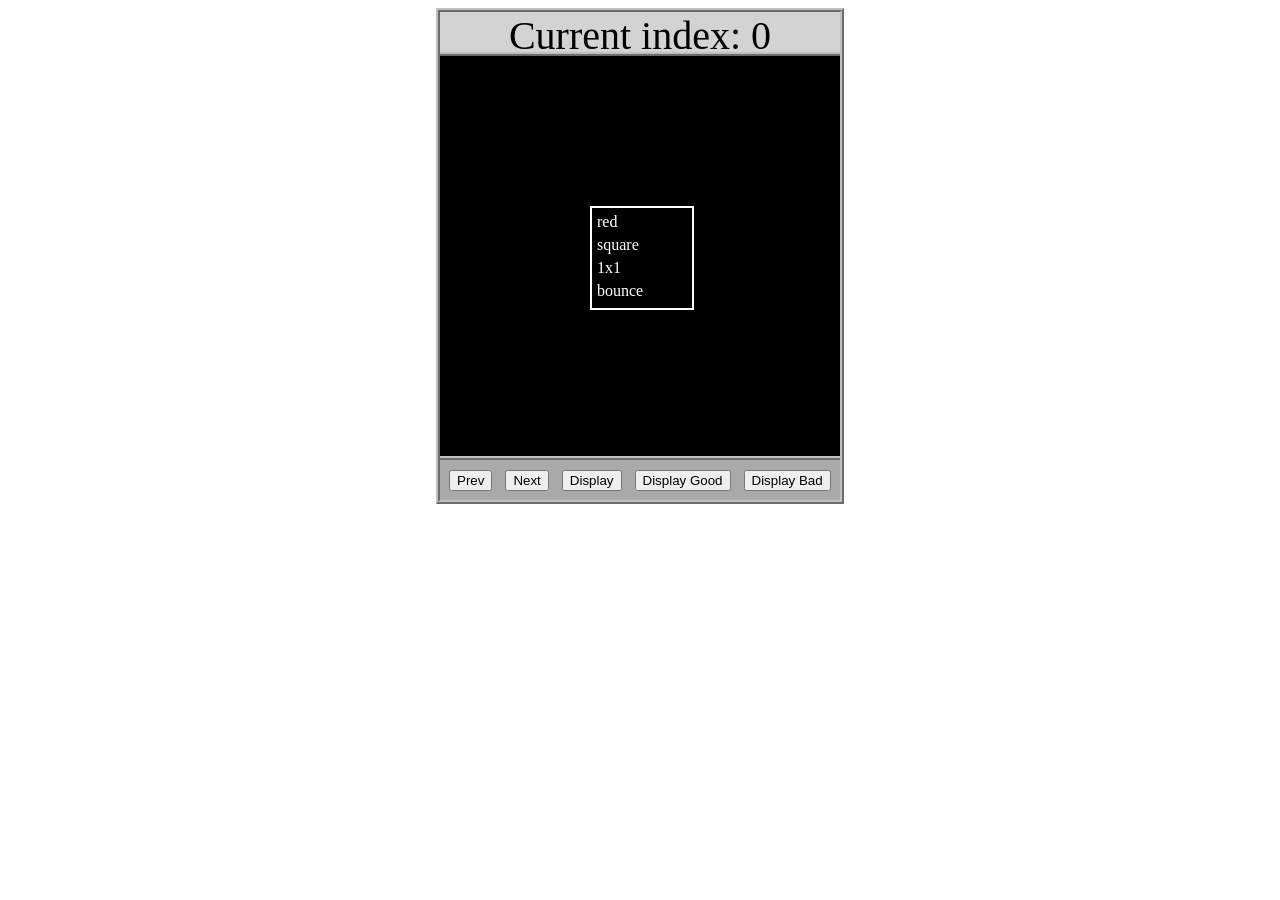
<file: asd-projects/data-shapes/index.html>
<!DOCTYPE html>
<html>
  <head>
    <meta charset="utf-8" />
    <meta name="viewport" content="width=device-width" />
    <title>Data Shapes</title>
    <link rel="stylesheet" href="index.css" />
    <script src="https://code.jquery.com/jquery-3.1.0.js"></script>
    <script src="index.js"></script>
  </head>
  <body>
    <div id="board">
      <div id="info-bar">Current index: 0</div>
      <div id="shape-container">
        <div id="shape"></div>
      </div>
      <div id="button-box">
        <button id="cycle-left">Prev</button>
        <button id="cycle-right">Next</button>
        <button id="execute1">Display</button>
        <button id="execute2">Display Good</button>
        <button id="execute3">Display Bad</button>
      </div>
    </div>
  </body>
</html>
</file>
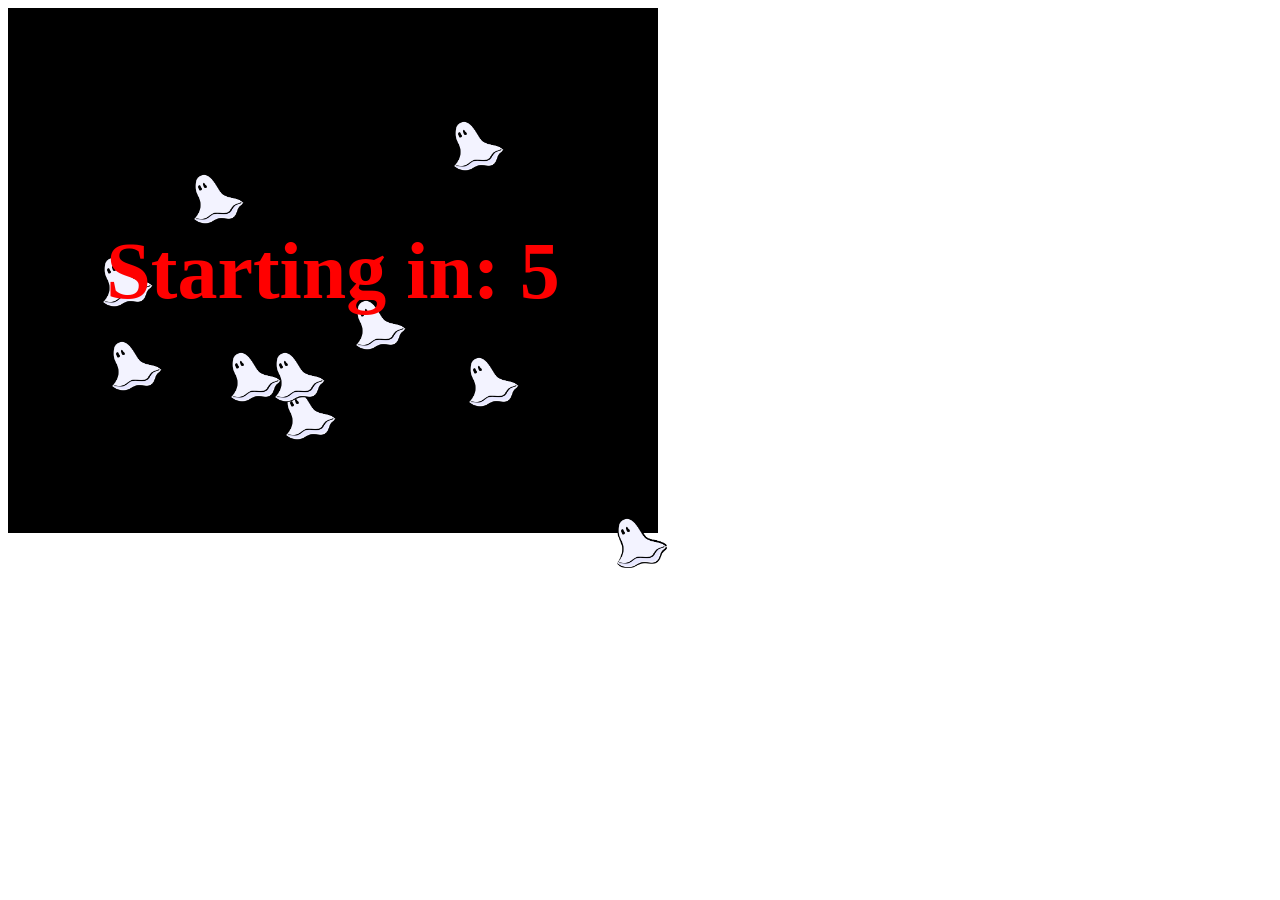
<file: asd-projects/debugging-exercise/index.html>
<!DOCTYPE html>
<html>
<head>
    <meta charset="utf-8">
    <meta name="viewport" content="width=device-width">
    <title>Debugger Exercise</title>
    <link rel="stylesheet" href="index.css">
    <script src="https://code.jquery.com/jquery-3.1.0.js"></script>
    <script src="index.js"></script>
</head>
<body>
    <div id="board">

    </div>
</body>
</html>
</file>
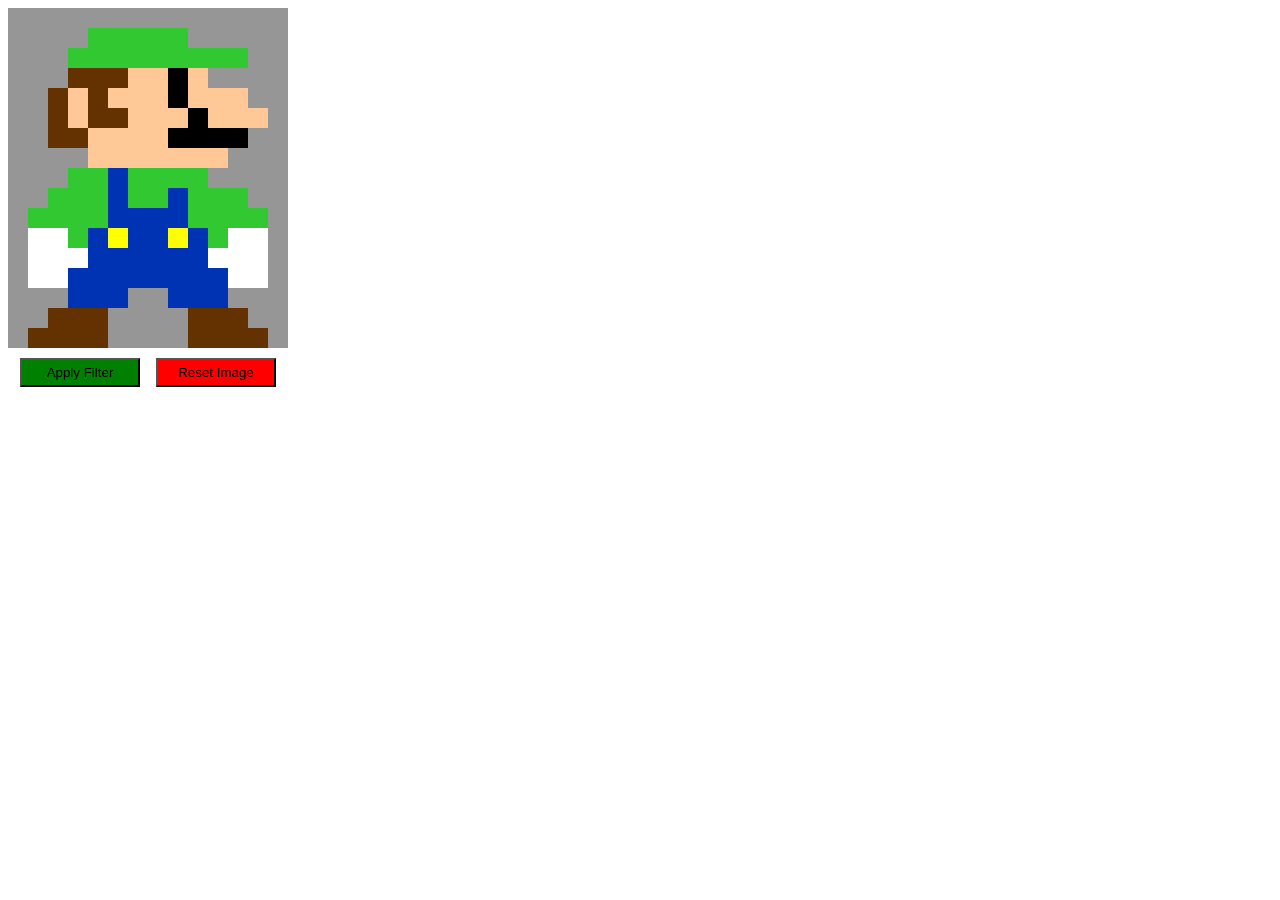
<file: asd-projects/image-filtering/index.html>
<!DOCTYPE html>
<html>
  <head>
    <script src="https://code.jquery.com/jquery-3.1.0.js"></script>
    <meta charset="utf-8" />
    <meta name="viewport" content="width=device-width" />
    <link rel="stylesheet" href="index.css" />
    <script src="image.js"></script>
    <script src="index.js"></script>
    <title>Image Filtering</title>
  </head>
  <body>
    <div id="display"></div>
    <div id="button-box">
      <button id="apply">Apply Filter</button>
      <button id="reset">Reset Image</button>
    </div>
  </body>
</html>
</file>
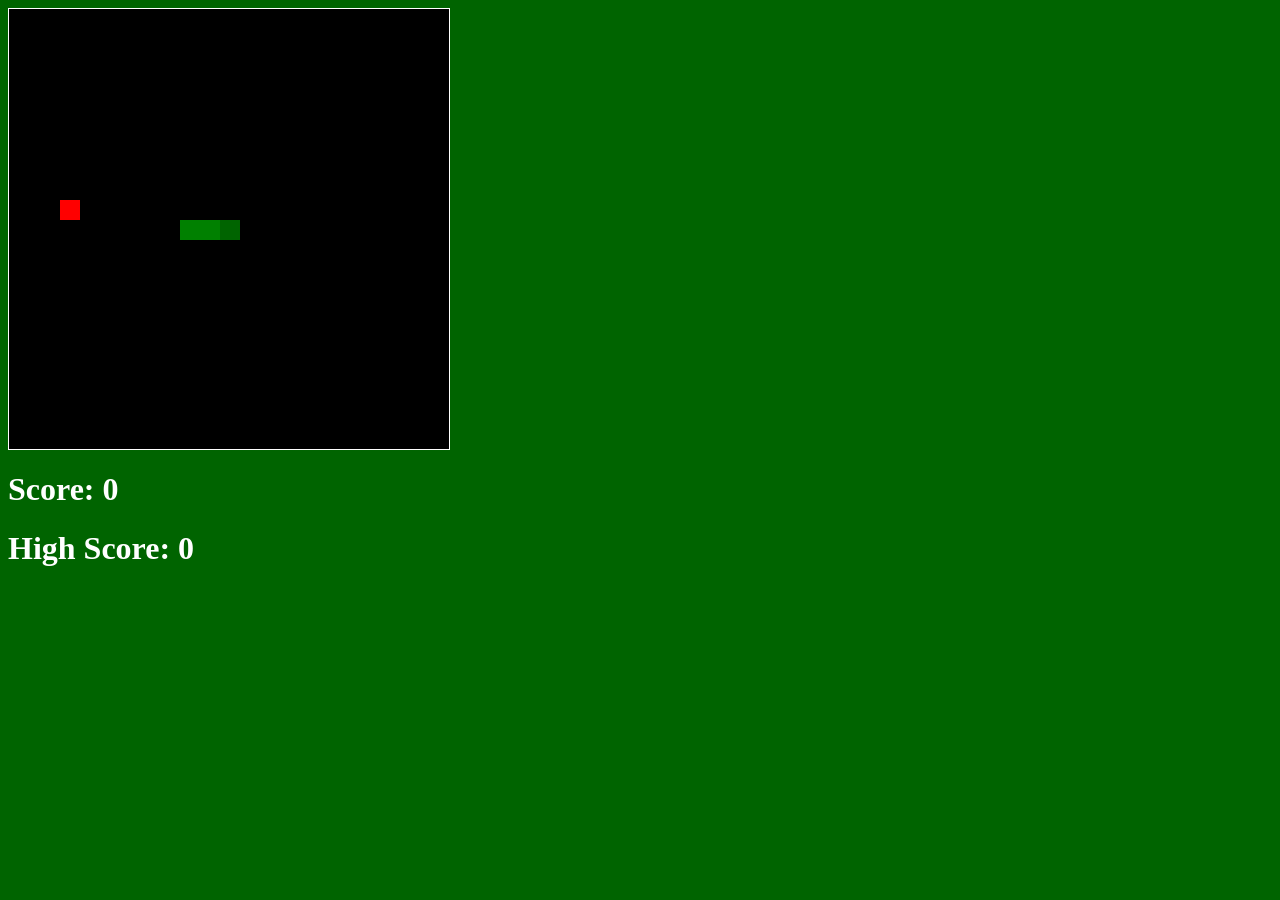
<file: asd-projects/snake/index.html>
<!DOCTYPE html>
<html>

  <head>
    <title>Snake</title>
    <!--Link jQuery and CSS here-->
    <link rel="stylesheet" type="text/css" href="index.css" />
    <script src="jquery.min.js"></script>

  </head>
  <body>
   <div id="board"></div>
   <h1 id="score">Score: 0</h1>
   <h1 id="highScore">High Score: 0</h1>
  
  </body>
  
  <!-- Link index.js here -->
  <script src="index.js"></script>

</html>
</file>
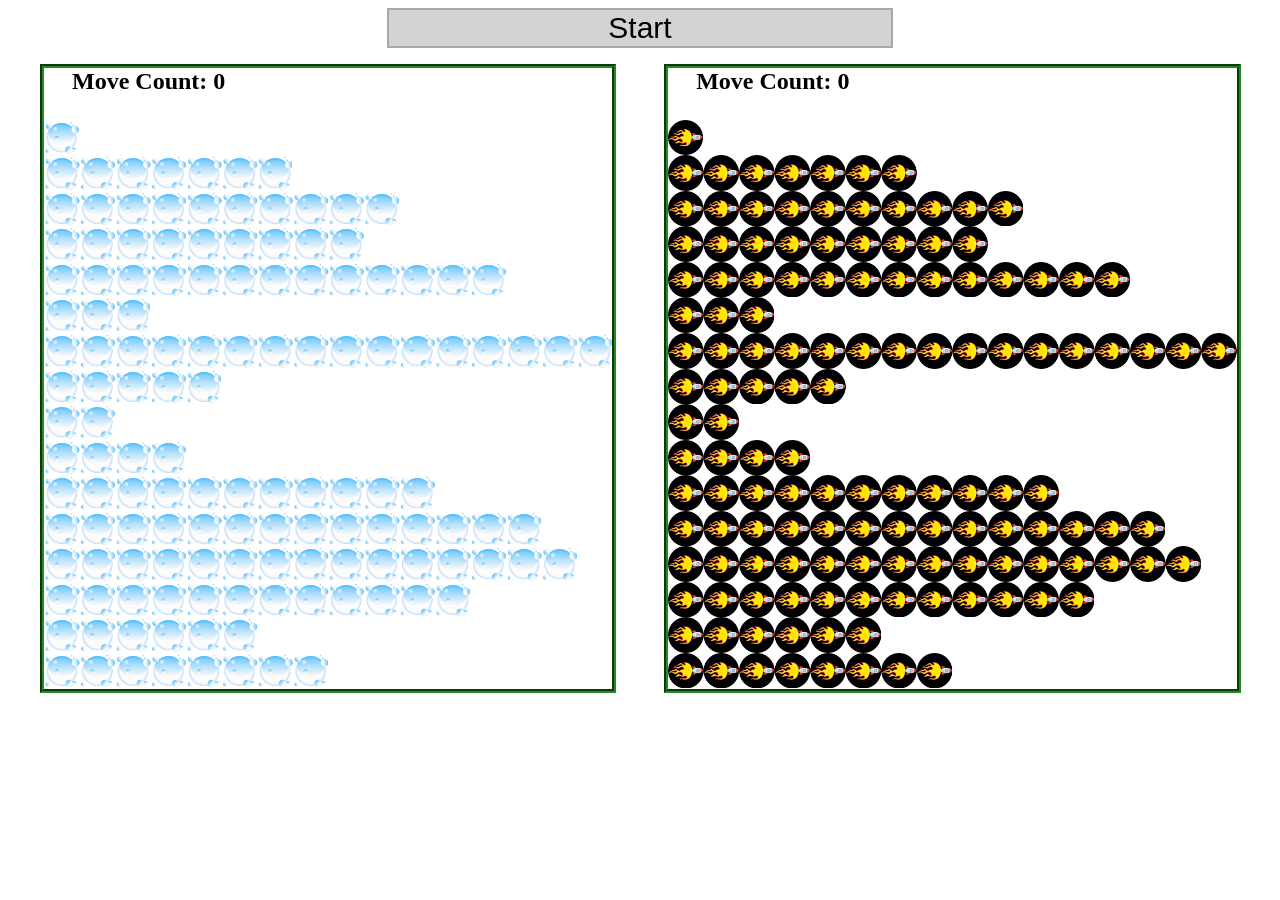
<file: asd-projects/sorting/index.html>
<!DOCTYPE html>
<html>
<head>
    <script src="https://code.jquery.com/jquery-3.1.0.js"></script>    
    <meta charset="utf-8">
    <meta name="viewport" content="width=device-width">
    <link rel="stylesheet" href="index.css">
    <script src="setup.js"></script>
    <script src="index.js"></script>
    <script src="run.js"></script>
    <title>Sorting</title>
</head>
<body>
    <div id="fullContainer">
        <div id="buttonContainer">
          <button id="goButton">Start</button>
        </div>
        <div id="sortContainer">
            <div class="subContainer" id="bubbleArea">
                <h2 id="bubbleCounter">Move Count: 0</h2>
                <div id="displayBubble">

                </div>
            </div>

            <div class="subContainer" id="quickArea">
                <h2 id="quickCounter">Move Count: 0</h2>
                <div id="displayQuick">

                </div>
            </div>
        </div>
    </div>
</body>
</html>
</file>
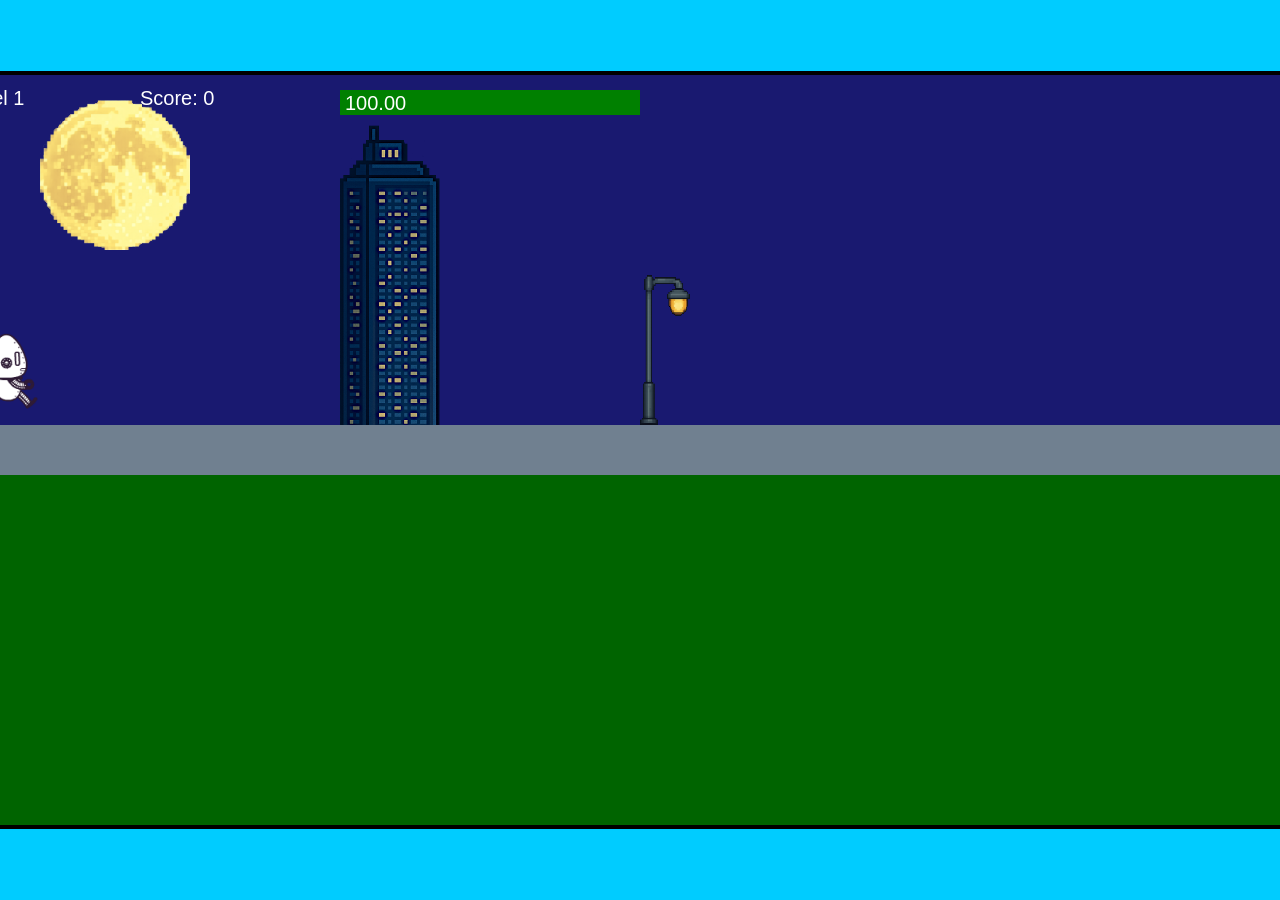
<file: fsd-projects/runtime/index.html>
<!DOCTYPE html>
<html lang="en">
  <head>
    <meta charset="UTF-8" />
    <meta name="viewport" content="width=device-width, initial-scale=1.0" />
    <title>Runtime Neo</title>
    <link rel="stylesheet" href="runtime.css" />
    <script src="https://code.jquery.com/jquery-3.1.0.js"></script>
    <script src="setup.js"></script>
    <script src="levels.js"></script>
    <script src="scenery.js"></script>
    <script src="student.js"></script>
    <script src="main.js"></script>
  </head>
  <body id="body">
    <canvas id="gameCanvas" width="1400" height="750"></canvas>
    <img id="player" src="images/halle.png" />
    <img id="projectile" src="images/projectile.png" />
    <img id="basicPlatform" src="images/interactable/basicPlatform.png" />
    <img id="spikes" src="images/interactable/spikes.png" />
    <img id="bug" src="images/interactable/bug.png" />
    <img id="healthUp" src="images/interactable/healthUp.png" />
    <img id="flag" src="images/interactable/flag.png" />
    <img id="moon" src="images/backgrounds/moon.png" />
    <img id="building" src="images/backgrounds/building.png" />
    <img id="lamp" src="images/backgrounds/lamp.png" />
  </body>
</html>
</file>
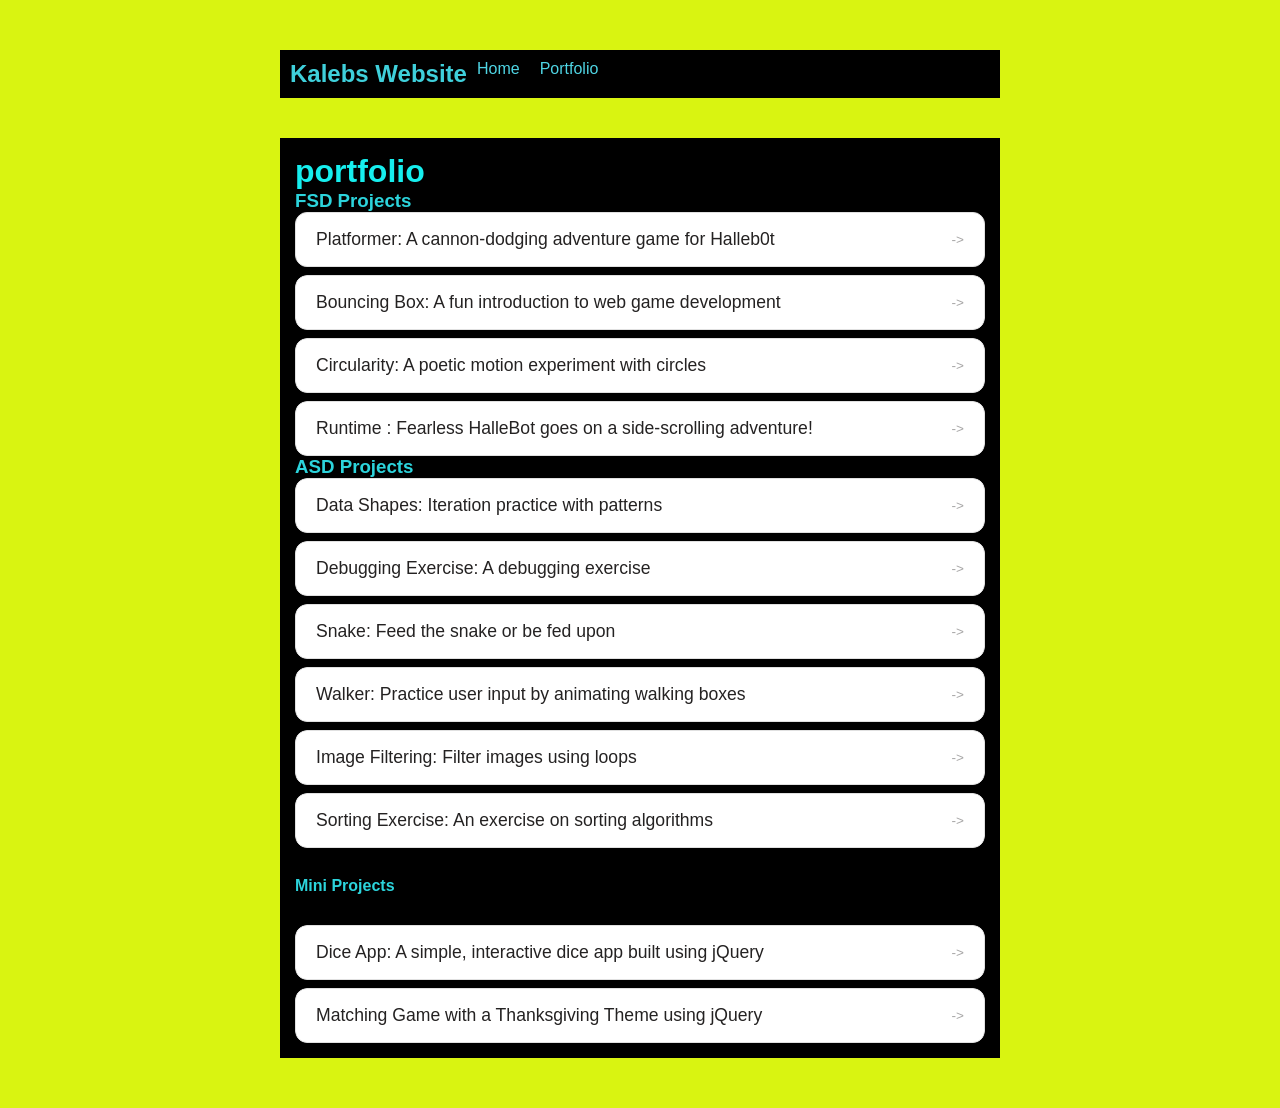
<file: portfolio.html>
<!DOCTYPE html>
<html>
  <head>
    <title>Kaleb Maracalins Portfolio</title>
    <link rel="stylesheet" href= "style.css" />
  </head>

  <body>
  
    <div id="all-contents">
    
  <nav>
 <ul id="nav-ul">
  <h1>Kalebs Website</h1>        <li class="nav-li">
          <a href="index.html">Home</a>
        </li>
        <li class="nav-li">
          <a href="portfolio.html">Portfolio</a>
          <u1>
  </nav>

  <main>

  </main><main>
  <div class="content">
     <h1>portfolio</h1>
      <h3> FSD Projects</h3>
      <ul id = "portfolio"
      <li>
  <a href="fsd-projects/platformer/">Platformer: A cannon-dodging adventure game for Halleb0t</a>
</li>
<li>
  <a href="fsd-projects/bouncing-box/">Bouncing Box: A fun introduction to web game development</a>
</li>
<li>
  <a href="fsd-projects/circularity/">Circularity: A poetic motion experiment with circles</a>
</li>
<li>
 <a href="fsd-projects/runtime/">Runtime : Fearless HalleBot goes on a side-scrolling adventure!</a>
</li>
</ul>


    </ul>
    <h3>ASD Projects</h3>
    <ul id="portfolio">
  <!-- ASD project links will go here --><li><a href="asd-projects/data-shapes"> Data Shapes: Iteration practice with patterns</a></li>
<li><a href="asd-projects/debugging-exercise"> Debugging Exercise: A debugging exercise</a></li>
<li><a href="asd-projects/snake">Snake: Feed the snake or be fed upon</a></li>
<li><a href="asd-projects/walker">Walker: Practice user input by animating walking boxes</a></li>
<li><a href="asd-projects/image-filtering">Image Filtering: Filter images using loops</a></li>
<li><a href="asd-projects/sorting">Sorting Exercise: An exercise on sorting algorithms</a></li>
<h4>Mini Projects</h4>
<ul id ="portfolio">
    <li><a href="asd-projects/dice-app"> Dice App: A simple, interactive dice app built using jQuery</a></li>
    <li><a href="asd-projects/matching game"> Matching Game with a Thanksgiving Theme using jQuery</a></li>
</ul>

</ul>


  </div>
</main>
 
</div>
  
    </div>
  </body>
</html>
</file>
<file: asd-projects/data-shapes/index.css>
#board {
  width: 400px;
  margin: auto;
  border: silver ridge 4px;
}

#info-bar {
  width: 400px;
  height: 40px;
  background: lightgray;
  font-size: 40px;
  text-align: center;
}

#shape-container {
  width: 400px;
  height: 400px;
  background: black;
  border-top: silver ridge 4px;
  border-bottom: silver ridge 4px;
}

#button-box {
  width: 400px;
  height: 40px;
  background: darkgray;
}

#shape {
  color: white;
  width: 100px;
  height: 100px;
  position: relative;
  top: 150px;
  left: 150px;
  border: white solid 2px;
  display: block;
}

button {
  width: auto;
  height: auto;
  margin: auto;
  margin-top: 10px;
  margin-left: 9px;
}

p {
  margin: 5px;
}
</file>
<file: asd-projects/debugging-exercise/index.css>
#board {
  background: black;
  width: 650px;
  height: 525px;
  left: 0px;
  top: 0px;
}

.ghost {
  width: 50px;
  height: 50px;
  z-index: 100;
  position: absolute;
}
</file>
<file: asd-projects/image-filtering/index.css>
.square {
  width: 20px;
  height: 20px;
  position: absolute;
}

body > div {
  position: relative;
}

#button-box {
  position: relative;
  top: 350px;
}

button {
  width: 120px;
  padding: 5px;
  margin-left: 12px;
}

#apply {
  background: green;
}

#reset {
  background: red;
}
</file>
<file: asd-projects/snake/index.css>
body {
  background-color: darkgreen;
}

#board {
  width: 440px;
  height: 440px;
  border: 1px solid white;
  background-color: black;
}

#score, #highScore {
  color: white;
}

.snake, .apple {
  display: block;
  width: 20px;
  height: 20px;
  position: absolute;
  user-select: none;
}

.snake {
  background-color: green;
  z-index: 2;
}

#snake-head {
  background-color: darkgreen;
}

.apple {
  background-color: red;
  z-index: 1;
}
</file>
<file: asd-projects/sorting/index.css>
#fullContainer {
    width:100%;
}
#buttonContainer {
    margin:auto;
    width: 40%;
}
#goButton {
    margin: auto;
    width: 100%;
    border: 2px darkgray double;
    background: lightgray;
    font-size: 30px;
}
#sortContainer {
    display: table;
    margin: 0 auto;
    width: 100%;
}
.subContainer {
    display: inline-block;
    width:45%;
    border: 4px forestgreen groove;
    margin-top: 1.25%;
}
#bubbleArea {
    margin-left: 2.5%;
}
#quickArea {
    margin-left: 3.75%;
}
.subContainer > h2 {
    margin-left: 5%;
    height: 32px;
    margin-top: 0;
}
.sortElement {
    background-position: center;
    background-repeat: repeat-x;
    position: absolute;
    left: 0px;
    margin: 0;
    padding: 0;
}
.subContainer > div {
    position: relative;
}
.bubbleElement {
    background: url('img/bubble.png');
    /*border: 2px aqua ridge;*/
}
.quickElement {
    background: url('img/quick.png');
    /*border: 2px firebrick ridge;*/
}
</file>
<file: fsd-projects/runtime/runtime.css>
/* runtime.css */
/* Styles for Runtime Neo auto-runner game */

img {
  display: none;
}

#gameCanvas {
  position: absolute;
  border: 4px solid #000;
  top: 50%;
  left: 50%;
  transform: translate(-50%, -50%);
}

body {
  margin: 0;
  background-color: #00ccff;
  font-family: Arial, sans-serif;
  text-align: center;
  overflow: hidden;
}
</file>
<file: style.css>
* {
  box-sizing: border-box;
}



#all-contents {
  max-width: 1500px;
  min-height: 100vh;
  margin: 0 auto;
  padding: 32px 40px;
}

body {
    background: rgb(217, 244, 17);
    color: rgb(44, 212, 220);
    padding: 10px;
    font-family: Arial, sans-serif;
}

#all-contents {
    max-width: 800px;
    margin: auto;
}

/* navigation menu */
nav {
    background: rgb(0, 0, 0);
    margin: 0 auto;
    display: flex;
    padding: 10px;
}

h1 {
    display: flex;
    align-items: center;
    color: rgb(63, 208, 219);
    flex: 1;
    margin: 0;
}

#nav-ul {
    list-style-type: none;
    margin: 0;
    padding: 0;
    display: flex;
}

.nav-li {
    display: inline-block;
    padding: 0 10px;
}

a {
    text-decoration: none;
    color: #4fd5e4;
}

/* main container area beneath menu */
main {
    background: rgb(0, 0, 0);
    display: flex;
    margin-top: 20px;
}

.sidebar {
    margin-right: 25px;
    padding: 10px;
}

.sidebar-img {
    width: 200px;
}

.content {
    flex: 1;
    padding: 15px;
}

/* interests section styles */
#interests {
    border: 4px rgb(0, 0, 0) ridge;
    padding: 8px;
    margin-top: 20px;
}

h2, h3 {
    margin: 0px;
}
/* Portfolio styles */
.content h1 {
  color: rgb(22, 238, 238);
}

#portfolio {
  list-style: none;
  margin: 0;
  padding: 0;
  width: 100%;
  display: flex;
  flex-direction: column;
  gap: 8px;
}

#portfolio li {
  border-radius: 12px;
  overflow: hidden;
}

#portfolio a {
  display: flex;
  justify-content: space-between;
  align-items: center;
  text-decoration: none;
  color: #242222;
  padding: 16px 20px;
  font-size: 1.1rem;
  font-weight: 500;
  background: #fff;
  border: 1px solid #e0e0e0;
  border-radius: 12px;
  transition: background 0.25s ease, color 0.25s ease, transform 0.25s ease;
}

#portfolio a:hover {
  background: #101010;
  color: #f6f3f3;
  transform: translateX(4px);
}

#portfolio a::after {
  content: "->";
  font-size: 0.85rem;
  opacity: 0.4;
  transition: opacity 0.25s ease;
  white-space: nowrap;
}

#portfolio a:hover::after {
  opacity: 1;
}
</file>
